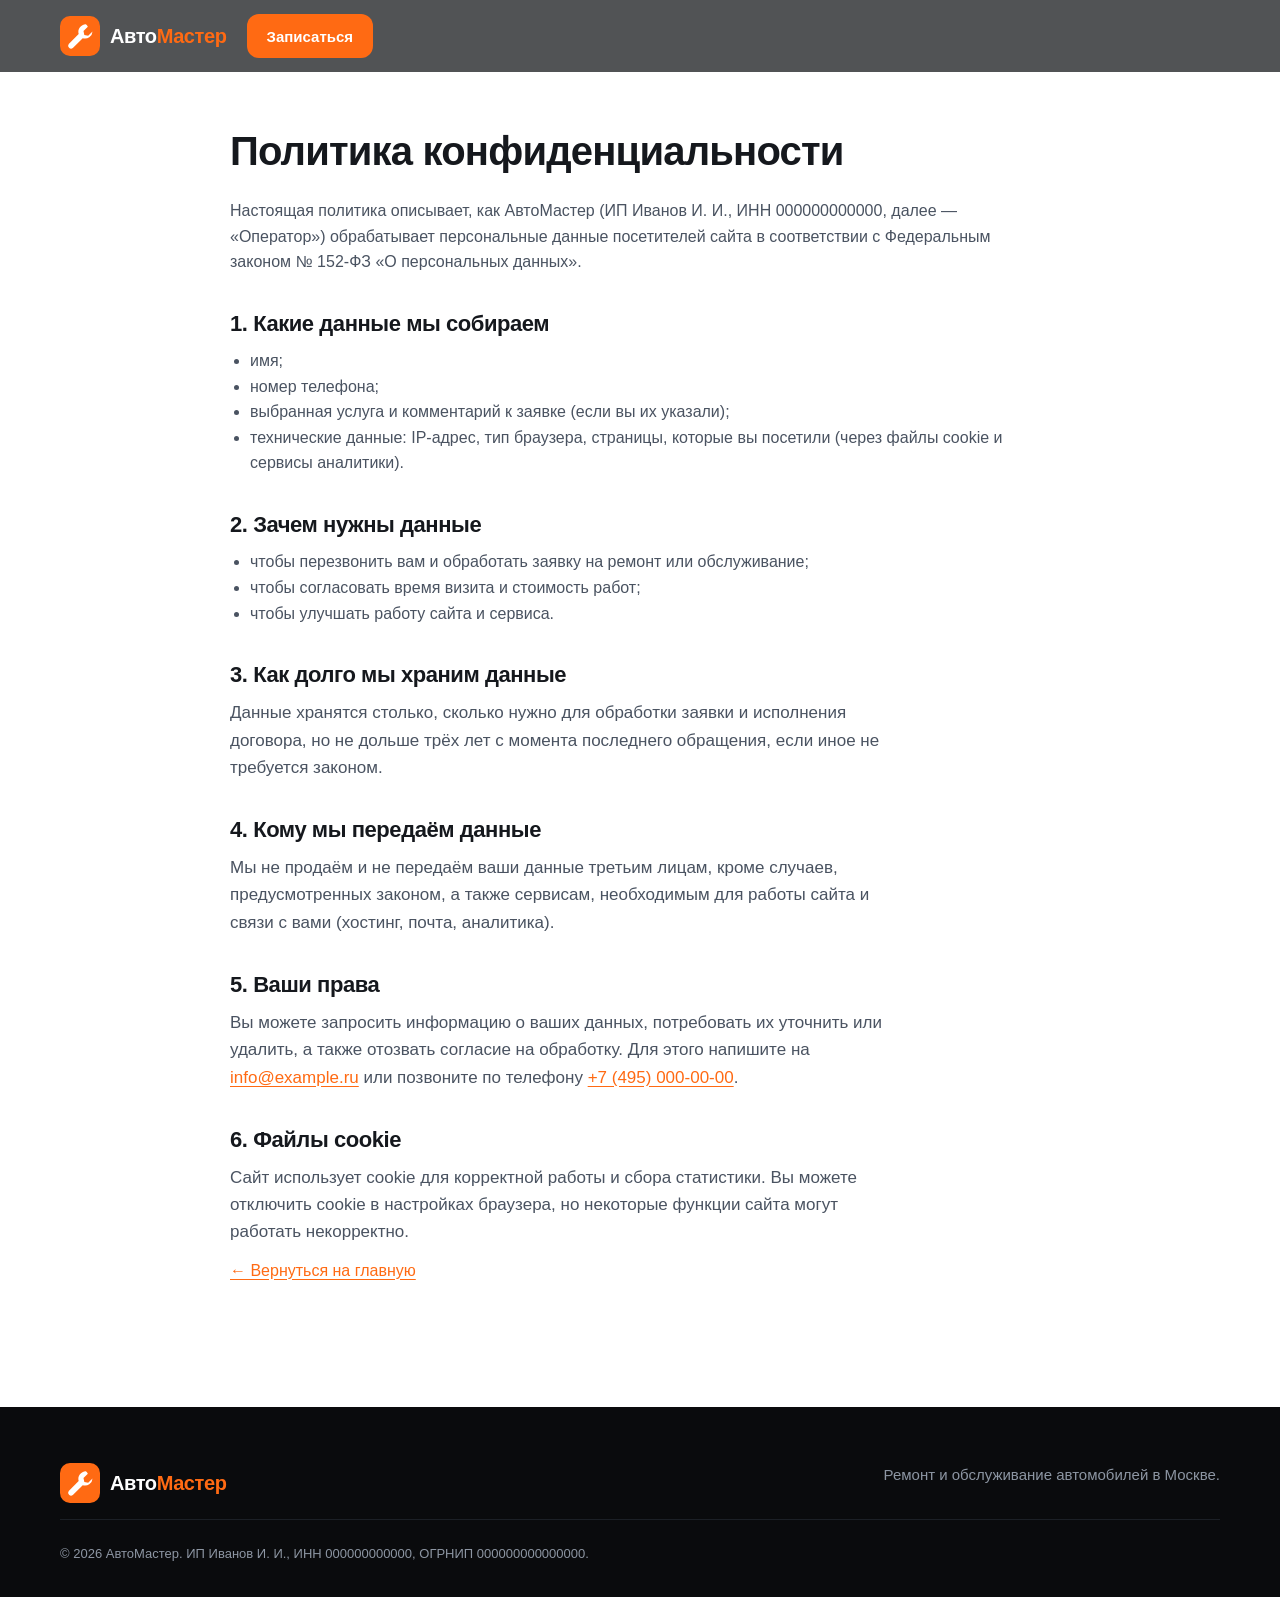
<file: privacy.html>
<!DOCTYPE html>
<html lang="ru">
<head>
  <meta charset="utf-8">
  <meta name="viewport" content="width=device-width, initial-scale=1">
  <title>Политика конфиденциальности | АвтоМастер</title>
  <meta name="description" content="Как автосервис «АвтоМастер» собирает, хранит и защищает персональные данные посетителей сайта.">
  <meta name="robots" content="noindex, follow">
  <link rel="canonical" href="https://example.ru/privacy.html">
  <link rel="icon" href="images/favicon.svg" type="image/svg+xml">
  <link rel="stylesheet" href="css/style.css">
</head>

<body>

  <header>
    <a class="logo" href="index.html" aria-label="АвтоМастер — на главную">
      <img src="images/logo.svg" width="40" height="40" alt="">
      <span>Авто<b>Мастер</b></span>
    </a>
    <a class="button" href="index.html#request">Записаться</a>
  </header>

  <main>
    <section class="privacy">
      <h1>Политика конфиденциальности</h1>
      <p>Настоящая политика описывает, как АвтоМастер (ИП Иванов И. И., ИНН 000000000000, далее — «Оператор») обрабатывает персональные данные посетителей сайта в соответствии с Федеральным законом № 152-ФЗ «О персональных данных».</p>

      <h2>1. Какие данные мы собираем</h2>
      <ul>
        <li>имя;</li>
        <li>номер телефона;</li>
        <li>выбранная услуга и комментарий к заявке (если вы их указали);</li>
        <li>технические данные: IP-адрес, тип браузера, страницы, которые вы посетили (через файлы cookie и сервисы аналитики).</li>
      </ul>

      <h2>2. Зачем нужны данные</h2>
      <ul>
        <li>чтобы перезвонить вам и обработать заявку на ремонт или обслуживание;</li>
        <li>чтобы согласовать время визита и стоимость работ;</li>
        <li>чтобы улучшать работу сайта и сервиса.</li>
      </ul>

      <h2>3. Как долго мы храним данные</h2>
      <p>Данные хранятся столько, сколько нужно для обработки заявки и исполнения договора, но не дольше трёх лет с момента последнего обращения, если иное не требуется законом.</p>

      <h2>4. Кому мы передаём данные</h2>
      <p>Мы не продаём и не передаём ваши данные третьим лицам, кроме случаев, предусмотренных законом, а также сервисам, необходимым для работы сайта и связи с вами (хостинг, почта, аналитика).</p>

      <h2>5. Ваши права</h2>
      <p>Вы можете запросить информацию о ваших данных, потребовать их уточнить или удалить, а также отозвать согласие на обработку. Для этого напишите на <a href="mailto:info@example.ru">info@example.ru</a> или позвоните по телефону <a href="tel:+74950000000">+7 (495) 000-00-00</a>.</p>

      <h2>6. Файлы cookie</h2>
      <p>Сайт использует cookie для корректной работы и сбора статистики. Вы можете отключить cookie в настройках браузера, но некоторые функции сайта могут работать некорректно.</p>

      <p><a href="index.html">← Вернуться на главную</a></p>
    </section>
  </main>

  <footer>
    <a class="logo" href="index.html" aria-label="АвтоМастер — на главную">
      <img src="images/logo.svg" width="40" height="40" alt="" loading="lazy">
      <span>Авто<b>Мастер</b></span>
    </a>
    <p>Ремонт и обслуживание автомобилей в Москве.</p>
    <p>© <span data-year>2026</span> АвтоМастер. ИП Иванов И. И., ИНН 000000000000, ОГРНИП 000000000000000.</p>
  </footer>

  <script src="js/main.js" defer></script>
</body>
</html>
</file>
<file: css/style.css>
/* ==========================================================================
   АвтоМастер — лендинг автосервиса
   Порядок: база → кнопки и формы → шапка → блоки в порядке на странице → адаптив
   Названия классов = английские названия блоков страницы
   (header, hero, services, prices, advantages, process, about, reviews,
    faq, request, contacts, footer)
   ========================================================================== */


/* ---------- База ---------- */

*,
*::before,
*::after {
  box-sizing: border-box;
}

html {
  scroll-behavior: smooth;
  scroll-padding-top: 88px;
  -webkit-text-size-adjust: 100%;
}

body {
  margin: 0;
  font: 400 16px/1.6 "Segoe UI", Roboto, "Helvetica Neue", Arial, sans-serif;
  color: #15181d;
  background: #fff;
  overflow-x: clip;
  -webkit-font-smoothing: antialiased;
}

img {
  display: block;
  max-width: 100%;
  height: auto;
}

h1,
h2,
h3 {
  margin: 0;
  line-height: 1.15;
  letter-spacing: -0.02em;
  text-wrap: balance;
}

h1 {
  font-size: clamp(2rem, 4.4vw, 3.25rem);
  font-weight: 800;
}

h2 {
  font-size: clamp(1.75rem, 3.6vw, 2.75rem);
  font-weight: 800;
}

h3 {
  font-size: 1.1875rem;
  font-weight: 700;
}

p {
  margin: 0;
}

ul,
ol {
  margin: 0;
  padding: 0;
  list-style: none;
}

a {
  color: inherit;
  text-decoration: none;
}

a:focus-visible,
button:focus-visible,
summary:focus-visible,
input:focus-visible,
select:focus-visible {
  outline: 2px solid #ff6a13;
  outline-offset: 3px;
}

/* Общий каркас блока: боковые отступы подстраиваются под ширину контейнера 1160px */
section {
  padding: clamp(64px, 9vw, 112px) max(20px, calc((100% - 1160px) / 2));
}

section > h2 {
  margin-bottom: 16px;
}

section > h2 + p {
  max-width: 680px;
  margin-bottom: 48px;
  font-size: 1.0625rem;
  color: #5b6472;
}

/* Строка с призывом к действию в конце блока */
section > p:has(> .button) {
  display: flex;
  flex-wrap: wrap;
  align-items: center;
  gap: 16px 24px;
  margin-top: 44px;
  font-weight: 600;
}


/* ---------- Кнопки и формы ---------- */

.button,
button {
  display: inline-flex;
  align-items: center;
  justify-content: center;
  gap: 8px;
  min-height: 52px;
  padding: 0 28px;
  border: 0;
  border-radius: 12px;
  background: #ff6a13;
  color: #fff;
  font: inherit;
  font-weight: 700;
  line-height: 1;
  text-align: center;
  cursor: pointer;
  transition: background 0.25s, transform 0.25s, box-shadow 0.25s;
}

.button:hover,
button:hover {
  background: #ff8236;
  transform: translateY(-2px);
  box-shadow: 0 12px 28px rgba(255, 106, 19, 0.35);
}

.button:active,
button:active {
  transform: translateY(0);
}

button:disabled {
  opacity: 0.7;
  cursor: progress;
  transform: none;
  box-shadow: none;
}

.button--outline {
  border: 2px solid #15181d;
  background: transparent;
  color: #15181d;
}

.button--outline:hover {
  background: #15181d;
  color: #fff;
  box-shadow: none;
}

form {
  display: grid;
  gap: 14px;
  padding: 24px;
  border: 1px solid #262b33;
  border-radius: 22px;
  background: #171a1f;
  color: #fff;
}

form label:not(.consent) span {
  display: block;
  margin-bottom: 8px;
  font-size: 0.8125rem;
  font-weight: 500;
  color: #9aa3af;
}

input,
select {
  width: 100%;
  min-height: 52px;
  padding: 0 16px;
  border: 1px solid #2d333c;
  border-radius: 12px;
  background: #0f1114;
  color: #fff;
  font: inherit;
  transition: border-color 0.25s, box-shadow 0.25s;
}

input::placeholder {
  color: #66707d;
}

input:hover,
select:hover {
  border-color: #3a414c;
}

input:focus,
select:focus {
  outline: 0;
  border-color: #ff6a13;
  box-shadow: 0 0 0 4px rgba(255, 106, 19, 0.18);
}

input[aria-invalid="true"] {
  border-color: #ff5a5f;
  box-shadow: 0 0 0 4px rgba(255, 90, 95, 0.15);
}

input:-webkit-autofill {
  -webkit-text-fill-color: #fff;
  box-shadow: 0 0 0 100px #0f1114 inset;
  caret-color: #fff;
}

select {
  appearance: none;
  padding-right: 44px;
  background: #0f1114 url("data:image/svg+xml,%3Csvg xmlns='http://www.w3.org/2000/svg' viewBox='0 0 12 8'%3E%3Cpath d='M1 1.5l5 5 5-5' fill='none' stroke='%239aa3af' stroke-width='1.8' stroke-linecap='round' stroke-linejoin='round'/%3E%3C/svg%3E") right 18px center / 12px no-repeat;
  cursor: pointer;
}

.consent {
  display: flex;
  align-items: flex-start;
  gap: 12px;
  font-size: 0.8125rem;
  line-height: 1.5;
  color: #9aa3af;
  cursor: pointer;
}

.consent input {
  flex: none;
  width: 20px;
  min-height: 0;
  height: 20px;
  margin: 1px 0 0;
  padding: 0;
  accent-color: #ff6a13;
  cursor: pointer;
}

.consent a {
  color: #ff9a5c;
  text-decoration: underline;
  text-underline-offset: 3px;
}

/* Скрытое поле-ловушка для ботов */
.trap {
  position: absolute;
  left: -9999px;
  width: 1px;
  height: 1px;
  overflow: hidden;
}

/* Строка статуса отправки; пустая не занимает места */
form p[role="status"] {
  font-size: 0.9375rem;
  line-height: 1.45;
}

form p[role="status"]:empty {
  margin-top: -14px;
}

form p[data-state="error"] {
  color: #ff8d8d;
}

form p[data-state="success"] {
  color: #6ee7a0;
}


/* ---------- Шапка (header) ---------- */

header {
  position: fixed;
  inset: 0 0 auto 0;
  z-index: 100;
  display: flex;
  align-items: center;
  gap: 14px;
  height: 72px;
  padding: 0 max(20px, calc((100% - 1160px) / 2));
  background: rgba(15, 17, 20, 0.72);
  -webkit-backdrop-filter: blur(14px);
  backdrop-filter: blur(14px);
  color: #fff;
  transition: background 0.3s, box-shadow 0.3s, height 0.3s;
  animation: header-drop 0.7s cubic-bezier(0.2, 0.7, 0.2, 1) both;
}

header.is-scrolled {
  height: 64px;
  background: rgba(15, 17, 20, 0.94);
  box-shadow: 0 8px 30px rgba(0, 0, 0, 0.25);
}

.logo {
  display: flex;
  align-items: center;
  gap: 10px;
  margin-right: auto;
  font-size: 1.25rem;
  font-weight: 800;
  letter-spacing: -0.02em;
  white-space: nowrap;
}

.logo img {
  width: 40px;
  height: 40px;
}

.logo b {
  color: #ff6a13;
  font-weight: 800;
}

.phone {
  display: flex;
  align-items: center;
  gap: 10px;
  font-weight: 700;
  white-space: nowrap;
}

.phone img {
  width: 42px;
  height: 42px;
  padding: 10px;
  border-radius: 50%;
  background: rgba(255, 106, 19, 0.16);
  transition: background 0.25s, transform 0.25s;
}

.phone:hover img {
  background: rgba(255, 106, 19, 0.3);
  transform: rotate(-12deg);
}

.phone span {
  display: none;
}

header .button {
  display: none;
  min-height: 44px;
  padding: 0 20px;
  font-size: 0.9375rem;
}

/* Меню на мобильных и планшетах: выпадающая панель */
header nav {
  position: absolute;
  top: 100%;
  left: 0;
  right: 0;
  max-height: calc(100dvh - 64px);
  padding: 8px max(20px, calc((100% - 1160px) / 2)) 24px;
  overflow-y: auto;
  border-top: 1px solid #20242b;
  background: rgba(15, 17, 20, 0.98);
  opacity: 0;
  visibility: hidden;
  transform: translateY(-10px);
  transition: opacity 0.3s, transform 0.3s, visibility 0.3s;
}

header.is-open nav {
  opacity: 1;
  visibility: visible;
  transform: none;
}

header nav a {
  position: relative;
  display: block;
  padding: 16px 0;
  white-space: nowrap;
  border-bottom: 1px solid #20242b;
  font-size: 1.0625rem;
  font-weight: 500;
  color: #cfd5dd;
  transition: color 0.25s, padding 0.25s;
}

header nav a:hover,
header nav a[aria-current] {
  padding-left: 8px;
  color: #fff;
}

header nav a[aria-current] {
  color: #ff8a3d;
}

/* Бургер */
header button {
  display: grid;
  place-items: center;
  flex: none;
  width: 44px;
  height: 44px;
  min-height: 0;
  padding: 0;
  border-radius: 12px;
  background: rgba(255, 255, 255, 0.08);
}

header button:hover {
  background: rgba(255, 255, 255, 0.14);
  transform: none;
  box-shadow: none;
}

header button span,
header button span::before,
header button span::after {
  display: block;
  width: 20px;
  height: 2px;
  border-radius: 2px;
  background: #fff;
  transition: transform 0.3s, background 0.3s;
}

header button span {
  position: relative;
}

header button span::before,
header button span::after {
  content: "";
  position: absolute;
  left: 0;
}

header button span::before {
  top: -6px;
}

header button span::after {
  top: 6px;
}

header.is-open button span {
  background: transparent;
}

header.is-open button span::before {
  transform: translateY(6px) rotate(45deg);
}

header.is-open button span::after {
  transform: translateY(-6px) rotate(-45deg);
}

@keyframes header-drop {
  from {
    transform: translateY(-100%);
  }
}


/* ---------- Первый экран (hero) ---------- */

.hero {
  position: relative;
  display: grid;
  grid-template-columns: minmax(0, 1fr) minmax(0, 1fr);
  column-gap: clamp(24px, 4vw, 64px);
  align-content: center;
  padding-top: calc(72px + clamp(40px, 6vw, 88px));
  padding-bottom: clamp(48px, 6vw, 88px);
  overflow: hidden;
  background:
    radial-gradient(60% 70% at 85% 25%, rgba(255, 106, 19, 0.2), transparent 70%),
    radial-gradient(40% 50% at 0% 100%, rgba(255, 106, 19, 0.08), transparent 70%),
    linear-gradient(180deg, #0f1114, #14171c);
  color: #fff;
}

.hero > p:first-child {
  justify-self: start;
  margin-bottom: 22px;
  padding: 8px 16px;
  border: 1px solid rgba(255, 106, 19, 0.35);
  border-radius: 999px;
  background: rgba(255, 106, 19, 0.12);
  font-size: 0.875rem;
  font-weight: 600;
  color: #ffb185;
}

.hero h1 {
  max-width: 660px;
  margin-bottom: 22px;
}

.hero h1 em {
  font-style: normal;
  color: #ff6a13;
}

.hero h1 + p {
  max-width: 540px;
  margin-bottom: 28px;
  font-size: 1.125rem;
  color: #b7bfca;
}

.hero ul,
.request ul {
  display: grid;
  gap: 12px;
}

.hero li,
.request li {
  position: relative;
  padding-left: 34px;
  color: #e6e9ee;
}

.hero li::before,
.request li::before {
  content: "";
  position: absolute;
  top: 2px;
  left: 0;
  width: 22px;
  height: 22px;
  background: url("../images/icons/check.svg") center / contain no-repeat;
}

.hero > img {
  grid-column: 2;
  grid-row: 1 / span 4;
  align-self: center;
  justify-self: end;
  width: 114%;
  max-width: none;
  margin-right: -7%;
}

.hero form {
  grid-column: 1 / -1;
  grid-template-columns: 1fr 1fr auto;
  align-items: end;
  margin-top: clamp(32px, 5vw, 56px);
  background: rgba(23, 26, 31, 0.85);
  -webkit-backdrop-filter: blur(10px);
  backdrop-filter: blur(10px);
}

.hero form .consent,
.hero form p {
  grid-column: 1 / -1;
}


/* ---------- Услуги (services) ---------- */

.services ul {
  display: grid;
  grid-template-columns: repeat(4, minmax(0, 1fr));
  gap: 20px;
}

.services li {
  display: flex;
  flex-direction: column;
  padding: 28px 24px 24px;
  border: 1px solid #e3e6ea;
  border-radius: 22px;
  background: #fff;
  transition: transform 0.35s cubic-bezier(0.2, 0.7, 0.2, 1), box-shadow 0.35s, border-color 0.35s;
}

.services li:hover {
  transform: translateY(-8px);
  border-color: rgba(255, 106, 19, 0.5);
  box-shadow: 0 24px 48px rgba(20, 24, 30, 0.1);
}

.services li img {
  width: 60px;
  height: 60px;
  margin-bottom: 20px;
  padding: 14px;
  border-radius: 16px;
  background: #fff3ec;
  transition: background 0.35s, transform 0.35s;
}

.services li:hover img {
  background: #ffe3d2;
  transform: scale(1.08) rotate(-4deg);
}

.services h3 {
  margin-bottom: 10px;
}

.services li p {
  margin-bottom: 20px;
  font-size: 0.9375rem;
  color: #5b6472;
}

.services li strong {
  margin-top: auto;
  font-size: 1.25rem;
  font-weight: 800;
}

.services li a {
  margin-top: 12px;
  font-weight: 700;
  color: #ff6a13;
}

.services li a::after {
  content: " →";
  display: inline-block;
  transition: transform 0.25s;
}

.services li a:hover::after {
  transform: translateX(6px);
}


/* ---------- Цены (prices) ---------- */

.prices {
  background: #f4f5f7;
}

.prices ul {
  display: grid;
  grid-template-columns: repeat(2, minmax(0, 1fr));
  column-gap: 56px;
}

.prices li {
  display: flex;
  justify-content: space-between;
  align-items: baseline;
  gap: 16px;
  padding: 20px 0;
  border-bottom: 1px solid #dde1e6;
  font-weight: 500;
  transition: padding 0.3s, color 0.3s;
}

.prices li:hover {
  padding-left: 12px;
  color: #ff6a13;
}

.prices li small {
  display: block;
  font-size: 0.8125rem;
  font-weight: 400;
  color: #7a8492;
}

.prices li strong {
  flex: none;
  font-size: 1.125rem;
  font-weight: 800;
  white-space: nowrap;
}


/* ---------- Преимущества (advantages) ---------- */

.advantages {
  background: #0f1114;
  color: #fff;
}

.advantages > h2 + p {
  color: #aab2bd;
}

.advantages ul {
  display: grid;
  grid-template-columns: repeat(4, minmax(0, 1fr));
  gap: 20px;
}

.advantages li {
  padding: 30px 26px;
  border: 1px solid #262b33;
  border-radius: 22px;
  background: #171a1f;
  transition: transform 0.35s cubic-bezier(0.2, 0.7, 0.2, 1), border-color 0.35s, background 0.35s;
}

.advantages li:hover {
  transform: translateY(-8px);
  border-color: rgba(255, 106, 19, 0.55);
  background: #1b1f25;
}

.advantages li img {
  width: 56px;
  height: 56px;
  margin-bottom: 22px;
  padding: 13px;
  border-radius: 16px;
  background: rgba(255, 106, 19, 0.14);
}

.advantages h3 {
  margin-bottom: 10px;
}

.advantages li p {
  font-size: 0.9375rem;
  color: #aab2bd;
}


/* ---------- Этапы работы (process) ---------- */

.process ol {
  display: grid;
  grid-template-columns: repeat(4, minmax(0, 1fr));
  gap: 24px;
  counter-reset: step;
}

.process li {
  position: relative;
  padding: 28px 24px;
  border-radius: 22px;
  background: #f4f5f7;
  counter-increment: step;
  transition: transform 0.35s cubic-bezier(0.2, 0.7, 0.2, 1), background 0.35s, box-shadow 0.35s;
}

.process li:hover {
  transform: translateY(-6px);
  background: #fff3ec;
  box-shadow: 0 20px 40px rgba(255, 106, 19, 0.12);
}

.process li::before {
  content: counter(step);
  display: grid;
  place-items: center;
  width: 48px;
  height: 48px;
  margin-bottom: 20px;
  border-radius: 50%;
  background: #ff6a13;
  color: #fff;
  font-size: 1.25rem;
  font-weight: 800;
}

/* Линия-соединитель между шагами */
.process li:not(:last-child)::after {
  content: "";
  position: absolute;
  top: 52px;
  right: -24px;
  width: 24px;
  border-top: 2px dashed #ff6a13;
  opacity: 0.5;
}

.process h3 {
  margin-bottom: 10px;
}

.process li p {
  font-size: 0.9375rem;
  color: #5b6472;
}


/* ---------- О сервисе (about) ---------- */

.about {
  display: grid;
  grid-template-columns: minmax(0, 0.9fr) minmax(0, 1.1fr);
  column-gap: clamp(32px, 6vw, 88px);
  align-items: center;
  background: #f4f5f7;
}

.about > img {
  grid-column: 1;
  grid-row: 1 / span 4;
  width: 100%;
  border-radius: 28px;
}

.about > :not(img) {
  grid-column: 2;
}

.about p {
  margin-bottom: 16px;
  color: #4a5361;
}

.about ul {
  display: grid;
  grid-template-columns: repeat(2, minmax(0, 1fr));
  gap: 16px;
  margin-top: 16px;
}

.about li {
  padding: 22px;
  border: 1px solid #e3e6ea;
  border-radius: 18px;
  background: #fff;
}

.about li strong {
  display: block;
  font-size: 2.25rem;
  font-weight: 800;
  line-height: 1.1;
  letter-spacing: -0.02em;
  color: #ff6a13;
}

.about li span {
  font-size: 0.9375rem;
  color: #5b6472;
}


/* ---------- Отзывы (reviews) ---------- */

.reviews ul {
  display: grid;
  grid-template-columns: repeat(3, minmax(0, 1fr));
  gap: 20px;
}

.reviews li {
  display: flex;
  flex-direction: column;
  padding: 28px;
  border-radius: 22px;
  background: #f4f5f7;
  transition: transform 0.35s cubic-bezier(0.2, 0.7, 0.2, 1), box-shadow 0.35s;
}

.reviews li:hover {
  transform: translateY(-6px);
  box-shadow: 0 22px 44px rgba(20, 24, 30, 0.1);
}

.reviews li > p {
  margin-bottom: 14px;
  font-size: 1.125rem;
  letter-spacing: 3px;
  color: #ffb400;
}

.reviews figure {
  display: flex;
  flex: 1;
  flex-direction: column;
  margin: 0;
}

.reviews blockquote {
  flex: 1;
  margin: 0 0 22px;
  font-size: 1.0625rem;
  color: #2b313a;
}

.reviews figcaption strong {
  display: block;
}

.reviews figcaption span {
  font-size: 0.875rem;
  color: #7a8492;
}


/* ---------- Вопросы (faq) ---------- */

.faq {
  padding-inline: max(20px, calc((100% - 860px) / 2));
  background: #f4f5f7;
}

.faq details {
  margin-bottom: 12px;
  border: 1px solid #e3e6ea;
  border-radius: 18px;
  background: #fff;
  transition: border-color 0.3s, box-shadow 0.3s;
}

.faq details:hover {
  border-color: #cfd5dc;
}

.faq details[open] {
  border-color: rgba(255, 106, 19, 0.5);
  box-shadow: 0 16px 36px rgba(20, 24, 30, 0.08);
}

.faq summary {
  display: flex;
  align-items: center;
  justify-content: space-between;
  gap: 16px;
  padding: 20px 24px;
  font-size: 1.0625rem;
  font-weight: 700;
  list-style: none;
  cursor: pointer;
}

.faq summary::-webkit-details-marker {
  display: none;
}

.faq summary::after {
  content: "";
  flex: none;
  width: 30px;
  height: 30px;
  border-radius: 50%;
  background: #fff3ec url("data:image/svg+xml,%3Csvg xmlns='http://www.w3.org/2000/svg' viewBox='0 0 14 14'%3E%3Cpath d='M7 1v12M1 7h12' stroke='%23ff6a13' stroke-width='2' stroke-linecap='round'/%3E%3C/svg%3E") center / 14px no-repeat;
  transition: transform 0.35s cubic-bezier(0.2, 0.7, 0.2, 1);
}

.faq details[open] summary::after {
  transform: rotate(135deg);
}

.faq details p {
  padding: 0 24px 22px;
  color: #566070;
}


/* ---------- Заявка (request) ---------- */

.request {
  display: grid;
  grid-template-columns: minmax(0, 1fr) minmax(0, 480px);
  column-gap: clamp(32px, 6vw, 96px);
  align-content: center;
  background:
    radial-gradient(50% 70% at 100% 50%, rgba(255, 106, 19, 0.18), transparent 70%),
    #0f1114;
  color: #fff;
}

.request > h2 + p {
  margin-bottom: 28px;
  color: #aab2bd;
}

.request > form {
  grid-column: 2;
  grid-row: 1 / span 4;
  align-self: center;
}

.request form button {
  width: 100%;
}


/* ---------- Контакты (contacts) ---------- */

.contacts {
  display: grid;
  grid-template-columns: minmax(0, 1fr) minmax(0, 1.1fr);
  column-gap: clamp(32px, 6vw, 88px);
  align-items: center;
}

.contacts > img {
  grid-column: 2;
  grid-row: 1 / span 4;
  width: 100%;
  border: 1px solid #e3e6ea;
  border-radius: 28px;
}

.contacts > :not(img) {
  grid-column: 1;
}

.contacts > h2 + p {
  margin-bottom: 32px;
}

.contacts ul {
  display: grid;
  gap: 18px;
}

.contacts li {
  display: flex;
  align-items: center;
  gap: 16px;
}

.contacts li img {
  flex: none;
  width: 52px;
  height: 52px;
  padding: 13px;
  border-radius: 16px;
  background: #fff3ec;
}

.contacts li strong {
  display: block;
  font-size: 0.8125rem;
  font-weight: 600;
  text-transform: uppercase;
  letter-spacing: 0.06em;
  color: #7a8492;
}

.contacts li a {
  font-size: 1.125rem;
  font-weight: 700;
  transition: color 0.25s;
}

.contacts li a:hover {
  color: #ff6a13;
}

.contacts li address,
.contacts li span {
  font-size: 1.125rem;
  font-style: normal;
  font-weight: 600;
}


/* ---------- Подвал (footer) ---------- */

footer {
  display: grid;
  grid-template-columns: 1fr auto;
  gap: 16px 48px;
  padding: 56px max(20px, calc((100% - 1160px) / 2)) 32px;
  background: #0a0b0d;
  font-size: 0.9375rem;
  color: #8d96a3;
}

footer .logo {
  color: #fff;
}

footer nav {
  grid-column: 2;
  grid-row: 1 / span 2;
}

footer nav ul {
  display: flex;
  flex-wrap: wrap;
  gap: 12px 28px;
}

footer nav a {
  transition: color 0.25s;
}

footer nav a:hover {
  color: #ff8a3d;
}

footer > p:last-child {
  grid-column: 1 / -1;
  padding-top: 24px;
  border-top: 1px solid #1c2026;
  font-size: 0.8125rem;
}


/* ---------- Страница политики (privacy) ---------- */

.privacy {
  max-width: 860px;
  min-height: 70vh;
  margin: 0 auto;
  padding-top: calc(72px + 56px);
  padding-inline: 20px;
}

.privacy h1 {
  margin-bottom: 24px;
  font-size: clamp(1.75rem, 4vw, 2.5rem);
}

.privacy h2 {
  margin: 36px 0 12px;
  font-size: 1.375rem;
}

.privacy p {
  margin-bottom: 12px;
  color: #4a5361;
}

.privacy ul {
  margin-bottom: 12px;
  padding-left: 1.25em;
  list-style: disc;
  color: #4a5361;
}

.privacy a {
  color: #ff6a13;
  text-decoration: underline;
  text-underline-offset: 3px;
}


/* ---------- Плавающая кнопка на мобильных ---------- */

.floating {
  position: fixed;
  right: 16px;
  bottom: 16px;
  left: 16px;
  z-index: 90;
  min-height: 56px;
  box-shadow: 0 14px 34px rgba(255, 106, 19, 0.45);
  opacity: 0;
  visibility: hidden;
  transform: translateY(140%);
  transition: opacity 0.4s, transform 0.4s cubic-bezier(0.2, 0.7, 0.2, 1), visibility 0.4s, background 0.25s;
}

.floating.is-shown {
  opacity: 1;
  visibility: visible;
  transform: none;
}


/* ---------- Плавное появление при прокрутке ---------- */

/* Скрываем только если сработал скрипт (класс js ставится на <html>) */
.js :where(main section > :not(ul, ol), main section li) {
  opacity: 0;
}

.js .is-visible {
  opacity: 1;
  animation: reveal 0.9s cubic-bezier(0.2, 0.7, 0.2, 1) backwards;
}

.js main section > img.is-visible {
  animation-name: reveal-image;
  animation-duration: 1.1s;
}

@keyframes reveal {
  from {
    opacity: 0;
    transform: translateY(32px);
  }
}

@keyframes reveal-image {
  from {
    opacity: 0;
    transform: translateY(24px) scale(0.94);
  }
}


/* ==========================================================================
   Адаптив
   ========================================================================== */

/* Ноутбук: показываем телефон текстом и кнопку в шапке */
@media (min-width: 600px) {
  header .button {
    display: inline-flex;
  }
}

/* Шапка с полным меню */
@media (min-width: 1160px) {
  header {
    gap: 20px;
  }

  .logo {
    margin-right: 0;
  }

  header nav {
    position: static;
    flex: 1;
    max-height: none;
    padding: 0;
    overflow: visible;
    border: 0;
    background: none;
    opacity: 1;
    visibility: visible;
    transform: none;
  }

  header nav ul {
    display: flex;
    justify-content: center;
    gap: 24px;
  }

  header nav a {
    padding: 8px 0;
    border: 0;
    font-size: 0.9375rem;
  }

  header nav a:hover,
  header nav a[aria-current] {
    padding-left: 0;
  }

  header nav a::after {
    content: "";
    position: absolute;
    right: 0;
    bottom: 2px;
    left: 0;
    height: 2px;
    background: #ff6a13;
    transform: scaleX(0);
    transform-origin: left;
    transition: transform 0.3s;
  }

  header nav a:hover::after,
  header nav a[aria-current]::after {
    transform: scaleX(1);
  }

  header button {
    display: none;
  }
}

@media (min-width: 1280px) {
  .phone span {
    display: inline;
  }
}

/* Планшет */
@media (max-width: 1100px) {
  .services ul,
  .advantages ul,
  .process ol {
    grid-template-columns: repeat(2, minmax(0, 1fr));
  }

  .process li:not(:last-child)::after {
    display: none;
  }
}

@media (max-width: 980px) {
  .hero {
    grid-template-columns: 1fr;
  }

  .hero > img {
    grid-column: 1;
    grid-row: auto;
    justify-self: center;
    width: 100%;
    max-width: 520px;
    margin: 28px 0 0;
  }

  .hero form {
    grid-template-columns: 1fr 1fr;
  }

  .hero form button {
    grid-column: 1 / -1;
  }

  .about,
  .contacts,
  .request {
    grid-template-columns: 1fr;
  }

  .about > img,
  .contacts > img,
  .request > form {
    grid-column: 1;
    grid-row: auto;
  }

  .about > :not(img),
  .contacts > :not(img) {
    grid-column: 1;
  }

  .about > img {
    max-width: 560px;
    margin-bottom: 36px;
  }

  .contacts > img {
    margin-top: 36px;
  }

  .request > form {
    margin-top: 36px;
  }

  .reviews ul {
    grid-template-columns: 1fr;
  }

  .prices ul {
    grid-template-columns: 1fr;
  }
}

/* Телефон */
@media (max-width: 720px) {
  html {
    scroll-padding-top: 76px;
  }

  body {
    padding-bottom: 0;
  }

  section > h2 + p {
    margin-bottom: 32px;
  }

  .services ul,
  .advantages ul,
  .process ol {
    grid-template-columns: 1fr;
  }

  .hero form {
    grid-template-columns: 1fr;
    padding: 20px;
  }

  .hero form button {
    grid-column: auto;
  }

  .hero h1 + p {
    font-size: 1.0625rem;
  }

  .about ul {
    gap: 12px;
  }

  .about li {
    padding: 18px;
  }

  .about li strong {
    font-size: 1.875rem;
  }

  .faq summary {
    padding: 18px 20px;
    font-size: 1rem;
  }

  .faq details p {
    padding: 0 20px 20px;
  }

  .request > form {
    padding: 20px;
  }

  section > p:has(> .button) .button {
    width: 100%;
  }

  footer {
    grid-template-columns: 1fr;
    padding-bottom: 96px;
  }

  footer nav {
    grid-column: 1;
    grid-row: auto;
  }
}

@media (max-width: 400px) {
  .logo {
    font-size: 1.125rem;
  }

  .logo img {
    width: 36px;
    height: 36px;
  }

  header {
    gap: 10px;
  }
}

/* Плавающая кнопка нужна только на небольших экранах */
@media (min-width: 900px) {
  .floating {
    display: none;
  }
}

/* Для тех, у кого отключены анимации в системе */
@media (prefers-reduced-motion: reduce) {
  html {
    scroll-behavior: auto;
  }

  *,
  *::before,
  *::after {
    animation-duration: 0.01ms !important;
    animation-delay: 0s !important;
    animation-iteration-count: 1 !important;
    transition-duration: 0.01ms !important;
  }

  .js :where(main section > :not(ul, ol), main section li) {
    opacity: 1;
  }
}
</file>
